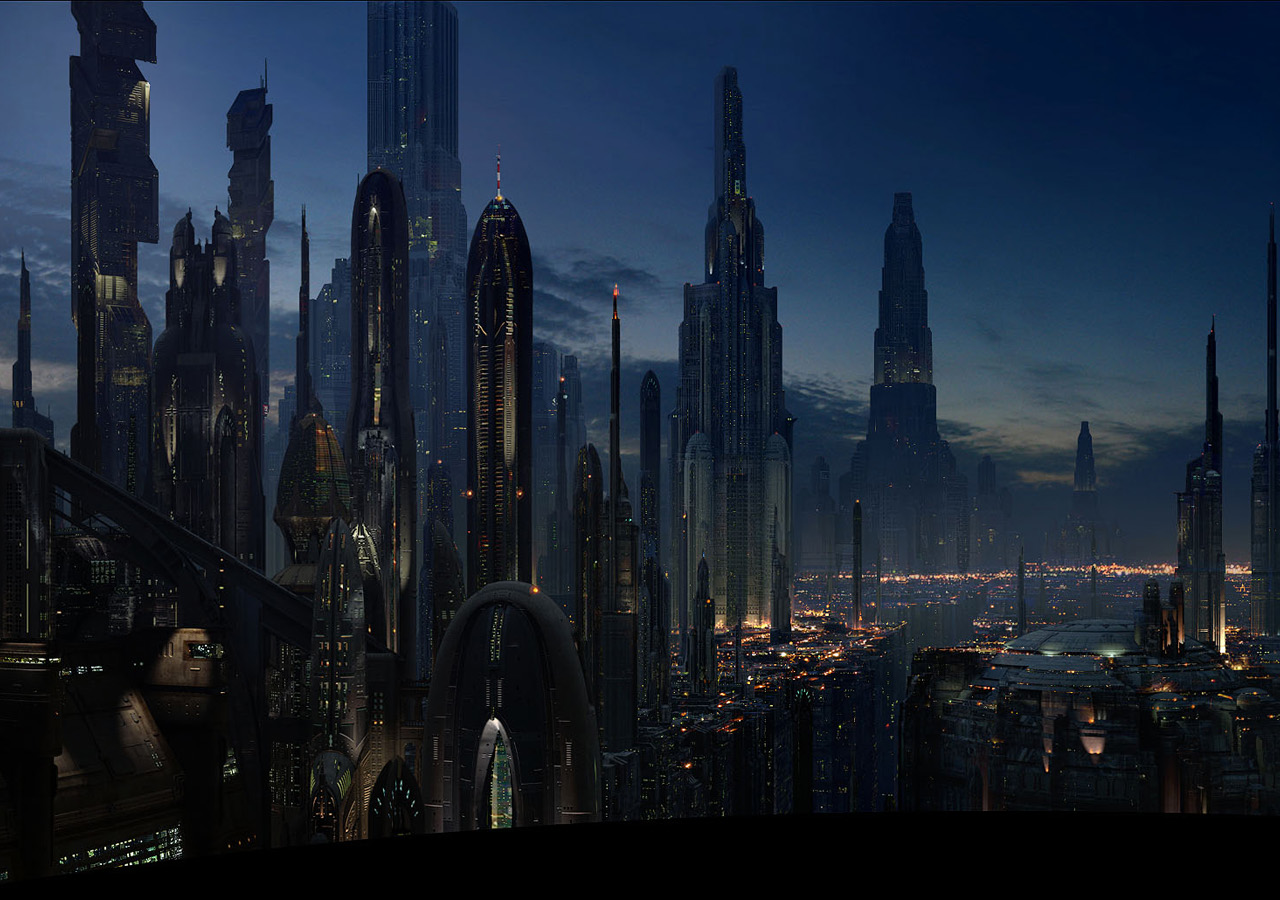
<file: index.html>
<!DOCTYPE html>
<html>
<head>

	<title>YOOO</title>
	<link href="https://fonts.googleapis.com/css?family=Russo+One" rel="stylesheet">

	<link href="https://fonts.googleapis.com/css?family=Geostar+Fill" rel="stylesheet">
		
	<link rel="stylesheet" type="text/css" href="assets/	css/reset.css">

	
	<link rel="stylesheet" href="https://maxcdn.bootstrapcdn.com/bootstrap/3.3.6/css/bootstrap.min.css" integrity="sha384-1q8mTJOASx8j1Au+a5WDVnPi2lkFfwwEAa8hDDdjZlpLegxhjVME1fgjWPGmkzs7" crossorigin="anonymous">


	<link rel="stylesheet" type="text/css" href="assets/css/style.css">

	<script   src="https://code.jquery.com/jquery-3.1.0.min.js"   integrity="sha256-cCueBR6CsyA4/9szpPfrX3s49M9vUU5BgtiJj06wt/s="   crossorigin="anonymous"></script>
</head>
<body>



</body>
<script type="text/javascript">
	

	$("document").ready(function(){

		var row0 = $("<div/>").addClass("row").attr("id", "character0");
		
		$("body").append(row0);

		var col0 = $("<div/>").addClass("col-sm-8").html("<h2>CLICK A CHARACTER TO START!");
		var col1 = $("<div/>").addClass("col-sm-4").attr("id", "theme").html("<h1>STAR WARS</h1>");

		$("#character0").append(col0, col1)
		


		var yoda = {
			Name: "Yoda",
			Attack: 25,
			Counterattack: 25,
			hp: 100,
			image: "yoda.jpeg"
		};

		var vader = {
			Name: "Darth Vader",
			Attack: 20,
			Counterattack: 20,
			hp: 100,
			image: "vader.jpeg"
		};

		var obi = {
			Name: "Obi-Wan",
			Attack: 15,
			Counterattack: 15,
			hp: 100,
			image: "obi.jpg"
		};


		var characterArray = [yoda, obi, vader];

		var row = $("<div/>").addClass("row").attr("id", "charactersRow");
		
		$("body").append(row);
		
		for (var i = 0; i < characterArray.length; i++) {

			var $characters = $("<div/>").addClass("col-sm-2 characters enemies first").attr('id', characterArray[i].Name).html('<span>' + characterArray[i].Name + '</span><img src=./assets/images/' + characterArray[i].image + ' class="img-responsive">' + '<span id=' + [i] + '> HP: ' + characterArray[i].hp + '</span>');

			$("#charactersRow").append($characters);
		// console.log($characters);

		}

		// RULES
		// var $instruction = $("<div/>").addClass("row").attr("id", "rulesRow");
		// $("body").append($instruction);
		// var $spaceCol = $("<div/>").addClass("col-sm-6").attr("id", "rulesSpace");
		// var $instructionCol = $("<div/>").addClass("col-sm-6").attr("id", "rules").html("<h2>CLICK A CHARACTER TO START!");
		// $("#rulesRow").append($spaceCol, $instructionCol);
		// RULES


		defenderPicked = false;
		charClicked = false;
		$(".enemies").click(function(){
			if (charClicked == true) {
				// IF YOUR CHARACTER HAS ALREADY BEEN CLICKED
				if (defenderPicked == false) {
					var div = $("<div/>").addClass("col-sm-3 remove").attr("id", "defenderDiv").html("<h2>Defender</h2>");
					var attackSpace = $("<div/>").addClass("col-sm-2 remove").attr("id", "battleSpace").html("<h2>ATTACK</h2><br><button id='attackbtn' type='button' class='btn btn-block btn-primary'>ATTACK</button>");
					$("#myCharacterRow").append(attackSpace);
					$("#myCharacterRow").append(div);
					$('#attackbtn').click(myFunction);
					var d = $(this).detach();
					$("#defenderDiv").append(d);
					d.removeClass("col-sm-2 enemies");
					d.addClass("defense");
					for (var i = 0; i < characterArray.length; i++) {
					if(characterArray[i].Name == $(this).attr("id")){
						badGuy = characterArray[i];
						badGuySpan = $("#" + [i]);
					}
				}

					defenderPicked = true;
				}
				else{

				};

				

			}
			// PICKING YOUR CHARACTER
			else {
				var myRow = $("<div/>").addClass("row myChar").attr("id", "myCharacterRow");
				var div = $("<div/>").addClass("col-sm-3").attr("id", "myCharacterDiv").html("<h2>" + "Your Character" + "</h2>");
				var enemyRow = $("<div/>").addClass("row").attr("id", "enemyCharacterRow").html("<h2>ENEMIES AVAILABLE TO ATTACK");
				
				$("body").append(myRow);
				$("body").append(enemyRow);

				// var enemyWords = $("<div/>").addClass("col-sm-6").html("<h2>ENEMIES AVAILABLE TO ATTACK");
				for (var i = 0; i < characterArray.length; i++) {
					if(characterArray[i].Name == $(this).attr("id")){
						goodGuy = characterArray[i];
						goodGuySpan = $("#" + [i]);
						// console.log(goodGuy);
					}
				}
				
				var m = $(this).detach();
				// console.log(this);
				var e = $(".characters").detach();
				
				$("#myCharacterRow").append(div);
				$("#myCharacterDiv").append(m);
				m.removeClass("col-sm-2 enemies");
				e.addClass("yo");
				// $("#enemyCharacterRow").append(enemyWords);
				$("#enemyCharacterRow").append(e);
				charClicked = true;
				// $(".characters").removeClass("first");
			};

		});
		function myFunction() {
  			badGuy.hp -= goodGuy.Attack;
  			badGuySpan.html(badGuy.hp);
  			goodGuy.hp -= badGuy.Counterattack;
  			goodGuySpan.html(goodGuy.hp)



  			if(goodGuy.hp < 1){
  				var reset = confirm("YOU LOSE! PLAY AGAIN?");
  				if (reset == true){
  					
  					function reset(){
					$("body").empty();
						var row0 = $("<div/>").addClass("row").attr("id", "character0");
				
					$("body").append(row0);

					var col0 = $("<div/>").addClass("col-sm-8").html("<h2>CLICK A CHARACTER TO START!");
					var col1 = $("<div/>").addClass("col-sm-4").attr("id", "theme").html("<h1>STAR WARS</h1>");

					$("#character0").append(col0, col1)
					


						var yoda = {
							Name: "Yoda",
							Attack: 25,
							Counterattack: 25,
							hp: 100,
							image: "yoda.jpeg"
						};

						var vader = {
							Name: "Darth Vader",
							Attack: 20,
							Counterattack: 20,
							hp: 100,
							image: "vader.jpeg"
						};

						var obi = {
							Name: "Obi-Wan",
							Attack: 15,
							Counterattack: 15,
							hp: 100,
							image: "obi.jpg"
						};


						var characterArray = [yoda, obi, vader];

						var row = $("<div/>").addClass("row").attr("id", "charactersRow");
						
						$("body").append(row);
					
						for (var i = 0; i < characterArray.length; i++) {

							var $characters = $("<div/>").addClass("col-sm-2 characters enemies first").attr('id', characterArray[i].Name).html('<span>' + characterArray[i].Name + '</span><img src=./assets/images/' + characterArray[i].image + ' class="img-responsive">' + '<span id=' + [i] + '> HP: ' + characterArray[i].hp + '</span>');

							$("#charactersRow").append($characters);
							// console.log($characters);
							defenderPicked = false;
							charClicked = false;

						}
					}

  					reset();
  				}
  			}

  			if(badGuy.hp < 1){
  				$(".remove").remove();
  				$(".remove").remove();
  				defenderPicked = false;

  			}


  			
  			// console.log(badGuy.hp);
  			// console.log(badGuySpan);
  			// console.log(goodGuySpan);
		}//FUNCTION END//

		// $("#attackbtn").click(function(){

		// 	console.log(goodGuy);
		// })


	});


</script>


</html>
</file>
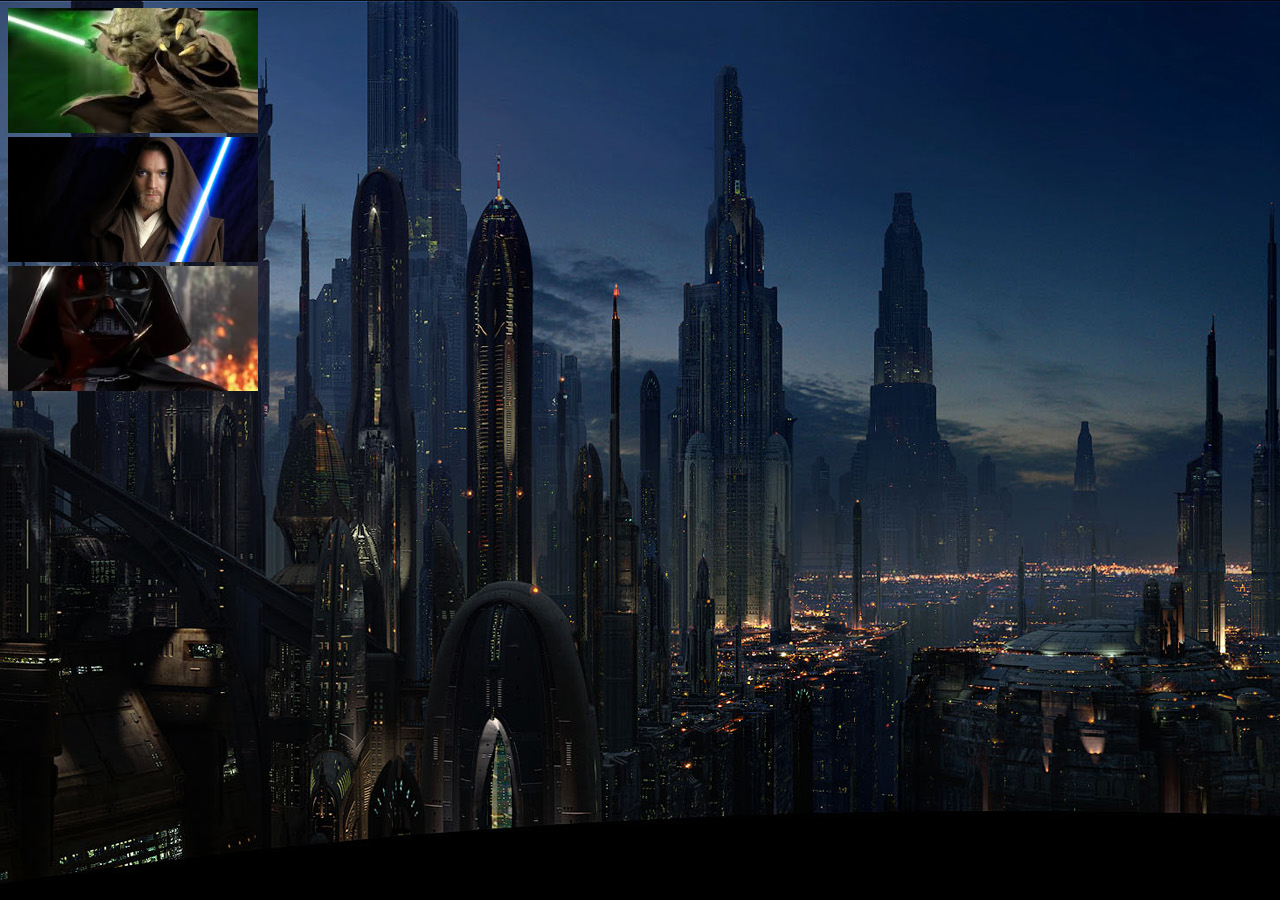
<file: index2.html>
<!DOCTYPE html>
<html>
<head>
	<title>YOOO</title>
	<link rel="stylesheet" href="https://maxcdn.bootstrapcdn.com/bootstrap/3.3.6/css/bootstrap.min.css" integrity="sha384-1q8mTJOASx8j1Au+a5WDVnPi2lkFfwwEAa8hDDdjZlpLegxhjVME1fgjWPGmkzs7" crossorigin="anonymous">

	<link rel="stylesheet" type="text/css" href="assets/css/style.css">

	<script   src="https://code.jquery.com/jquery-3.1.0.min.js"   integrity="sha256-cCueBR6CsyA4/9szpPfrX3s49M9vUU5BgtiJj06wt/s="   crossorigin="anonymous"></script>
</head>
<body>
	<div class="container">
		<div class="row" id="characters">
			<div class="col-sm-10">
				<div class="col-sm-4">
					<img ID="yodapic" class="profile " src="assets/images/yoda.jpeg" width="250px">
				</div>
				<div class="col-sm-4">
					<img ID="obipic" class="profile" src="assets/images/obi.jpg" width="250px">
				</div>
				<div class="col-sm-4">
					<img ID="vaderpic" class="profile" src="assets/images/vader.jpeg" width="250px">
				</div>
			</div>
		</div>
		<br>

		<div id="myDiv" class="row">
			
		</div>
		<div id="enemyDiv">
			
		</div>
	</div>




</body>
<script type="text/javascript">
	yoda = {
		attack: 25,
		hp: 100,



	}

	obi = {
		attack: 15,
		hp: 100,
	}

	vader = {
		attack: 20,
		hp: 100,
	}
	myCharacter = "";
	function pickCharacter(){
		if(myCharacter == ""){
			$("#yodapic").click(function(){
				myCharacter = yoda;
				var img = $("#yodapic");
				$("#myDiv").append(img);
			});
			$("#vaderpic").click(function(){
				myCharacter = vader;
				var img = $("#vaderpic");
				$("#myDiv").append(img);
			});
			$("#obipic").click(function(){
				pickCharacter(obi);
				var img = $("#obipic");
				$("#myDiv").append(img);
			});
		}
	};
	pickCharacter();
		
		



</script>
</html>
</file>
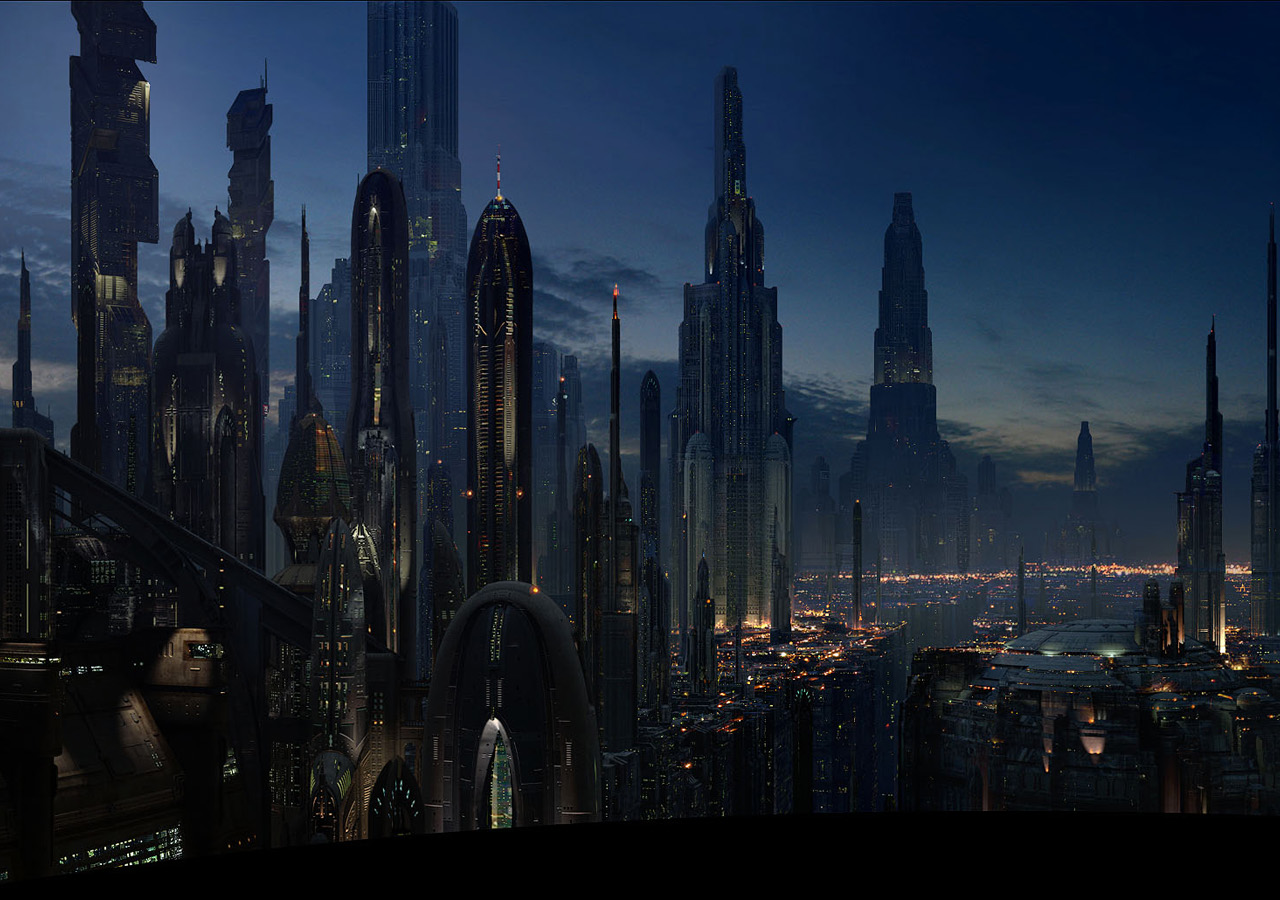
<file: index3.html>
<!DOCTYPE html>
<html>
<head>

	<title>YOOO</title>
	<link href="https://fonts.googleapis.com/css?family=Russo+One" rel="stylesheet">

	<link href="https://fonts.googleapis.com/css?family=Geostar+Fill" rel="stylesheet">
		
	<link rel="stylesheet" type="text/css" href="assets/	css/reset.css">

	
	<link rel="stylesheet" href="https://maxcdn.bootstrapcdn.com/bootstrap/3.3.6/css/bootstrap.min.css" integrity="sha384-1q8mTJOASx8j1Au+a5WDVnPi2lkFfwwEAa8hDDdjZlpLegxhjVME1fgjWPGmkzs7" crossorigin="anonymous">


	<link rel="stylesheet" type="text/css" href="assets/css/style.css">

	<script   src="https://code.jquery.com/jquery-3.1.0.min.js"   integrity="sha256-cCueBR6CsyA4/9szpPfrX3s49M9vUU5BgtiJj06wt/s="   crossorigin="anonymous"></script>
</head>
<body>



</body>
<script type="text/javascript">
	

	$("document").ready(function(){

		var row0 = $("<div/>").addClass("row").attr("id", "character0");
		
		$("body").append(row0);

		var col0 = $("<div/>").addClass("col-sm-8").html("<h2>CLICK A CHARACTER TO START!");
		var col1 = $("<div/>").addClass("col-sm-4").attr("id", "theme").html("<h1>STAR WARS</h1>");

		$("#character0").append(col0, col1)
		


		var yoda = {
			Name: "Yoda",
			Attack: 25,
			Counterattack: 25,
			hp: 100,
			image: "yoda.jpeg"
		};

		var vader = {
			Name: "Darth Vader",
			Attack: 20,
			Counterattack: 20,
			hp: 100,
			image: "vader.jpeg"
		};

		var obi = {
			Name: "Obi-Wan",
			Attack: 15,
			Counterattack: 15,
			hp: 100,
			image: "obi.jpg"
		};


		var characterArray = [yoda, obi, vader];

		var row = $("<div/>").addClass("row").attr("id", "charactersRow");
		
		$("body").append(row);
		
		for (var i = 0; i < characterArray.length; i++) {

			var $characters = $("<div/>").addClass("col-sm-2 characters enemies first").attr('id', characterArray[i].Name).html('<span>' + characterArray[i].Name + '</span><img src=./assets/images/' + characterArray[i].image + ' class="img-responsive">' + '<span id=' + [i] + '> HP: ' + characterArray[i].hp + '</span>');

			$("#charactersRow").append($characters);
		// console.log($characters);

		}

		// RULES
		// var $instruction = $("<div/>").addClass("row").attr("id", "rulesRow");
		// $("body").append($instruction);
		// var $spaceCol = $("<div/>").addClass("col-sm-6").attr("id", "rulesSpace");
		// var $instructionCol = $("<div/>").addClass("col-sm-6").attr("id", "rules").html("<h2>CLICK A CHARACTER TO START!");
		// $("#rulesRow").append($spaceCol, $instructionCol);
		// RULES


		defenderPicked = false;
		charClicked = false;
		$(".enemies").click(function(){
			if (charClicked == true) {
				// IF YOUR CHARACTER HAS ALREADY BEEN CLICKED
				if (defenderPicked == false) {
					var div = $("<div/>").addClass("col-sm-3 remove").attr("id", "defenderDiv").html("<h2>Defender</h2>");
					var attackSpace = $("<div/>").addClass("col-sm-2 remove").attr("id", "battleSpace").html("<h2>ATTACK</h2><br><button id='attackbtn' type='button' class='btn btn-block btn-primary'>ATTACK</button>");
					$("#myCharacterRow").append(attackSpace);
					$("#myCharacterRow").append(div);
					$('#attackbtn').click(myFunction);
					var d = $(this).detach();
					$("#defenderDiv").append(d);
					d.removeClass("col-sm-2 enemies");
					d.addClass("defense");
					for (var i = 0; i < characterArray.length; i++) {
					if(characterArray[i].Name == $(this).attr("id")){
						badGuy = characterArray[i];
						badGuySpan = $("#" + [i]);
					}
				}

					defenderPicked = true;
				}
				else{

				};

				

			}
			// PICKING YOUR CHARACTER
			else {
				var myRow = $("<div/>").addClass("row myChar").attr("id", "myCharacterRow");
				var div = $("<div/>").addClass("col-sm-3").attr("id", "myCharacterDiv").html("<h2>" + "Your Character" + "</h2>");
				var enemyRow = $("<div/>").addClass("row").attr("id", "enemyCharacterRow").html("<h2>ENEMIES AVAILABLE TO ATTACK");
				
				$("body").append(myRow);
				$("body").append(enemyRow);

				// var enemyWords = $("<div/>").addClass("col-sm-6").html("<h2>ENEMIES AVAILABLE TO ATTACK");
				for (var i = 0; i < characterArray.length; i++) {
					if(characterArray[i].Name == $(this).attr("id")){
						goodGuy = characterArray[i];
						goodGuySpan = $("#" + [i]);
						// console.log(goodGuy);
					}
				}
				
				var m = $(this).detach();
				// console.log(this);
				var e = $(".characters").detach();
				
				$("#myCharacterRow").append(div);
				$("#myCharacterDiv").append(m);
				m.removeClass("col-sm-2 enemies");
				e.addClass("yo");
				
				$("#enemyCharacterRow").append(e);
				charClicked = true;
				
			};

		});
		function myFunction() {
  			badGuy.hp -= goodGuy.Attack;
  			badGuySpan.html(badGuy.hp);
  			goodGuy.hp -= badGuy.Counterattack;
  			goodGuySpan.html(goodGuy.hp)
  			goodGuy.Attack += 20;



  			if(goodGuy.hp < 1){
  				var reset = confirm("YOU LOSE! PLAY AGAIN?");
  				if (reset == true){
  					
  					function reset(){
					$("body").empty();
						var row0 = $("<div/>").addClass("row").attr("id", "character0");
				
					$("body").append(row0);

					var col0 = $("<div/>").addClass("col-sm-8").html("<h2>CLICK A CHARACTER TO START!");
					var col1 = $("<div/>").addClass("col-sm-4").attr("id", "theme").html("<h1>STAR WARS</h1>");

					$("#character0").append(col0, col1)
					


						var yoda = {
							Name: "Yoda",
							Attack: 25,
							Counterattack: 25,
							hp: 100,
							image: "yoda.jpeg"
						};

						var vader = {
							Name: "Darth Vader",
							Attack: 20,
							Counterattack: 20,
							hp: 100,
							image: "vader.jpeg"
						};

						var obi = {
							Name: "Obi-Wan",
							Attack: 15,
							Counterattack: 15,
							hp: 100,
							image: "obi.jpg"
						};


						var characterArray = [yoda, obi, vader];

						var row = $("<div/>").addClass("row").attr("id", "charactersRow");
						
						$("body").append(row);
					
						for (var i = 0; i < characterArray.length; i++) {

							var $characters = $("<div/>").addClass("col-sm-2 characters enemies first").attr('id', characterArray[i].Name).html('<span>' + characterArray[i].Name + '</span><img src=./assets/images/' + characterArray[i].image + ' class="img-responsive">' + '<span id=' + [i] + '> HP: ' + characterArray[i].hp + '</span>');

							$("#charactersRow").append($characters);
							// console.log($characters);
							defenderPicked = false;
							charClicked = false;

						}
					}

  					reset();
  				}
  			}

  			if(badGuy.hp < 1){
  				$(".remove").remove();
  				$(".remove").remove();
  				defenderPicked = false;

  			}


  			
  			// console.log(badGuy.hp);
  			// console.log(badGuySpan);
  			// console.log(goodGuySpan);
		}//FUNCTION END//

		// $("#attackbtn").click(function(){

		// 	console.log(goodGuy);
		// })


	});


</script>


</html>
</file>
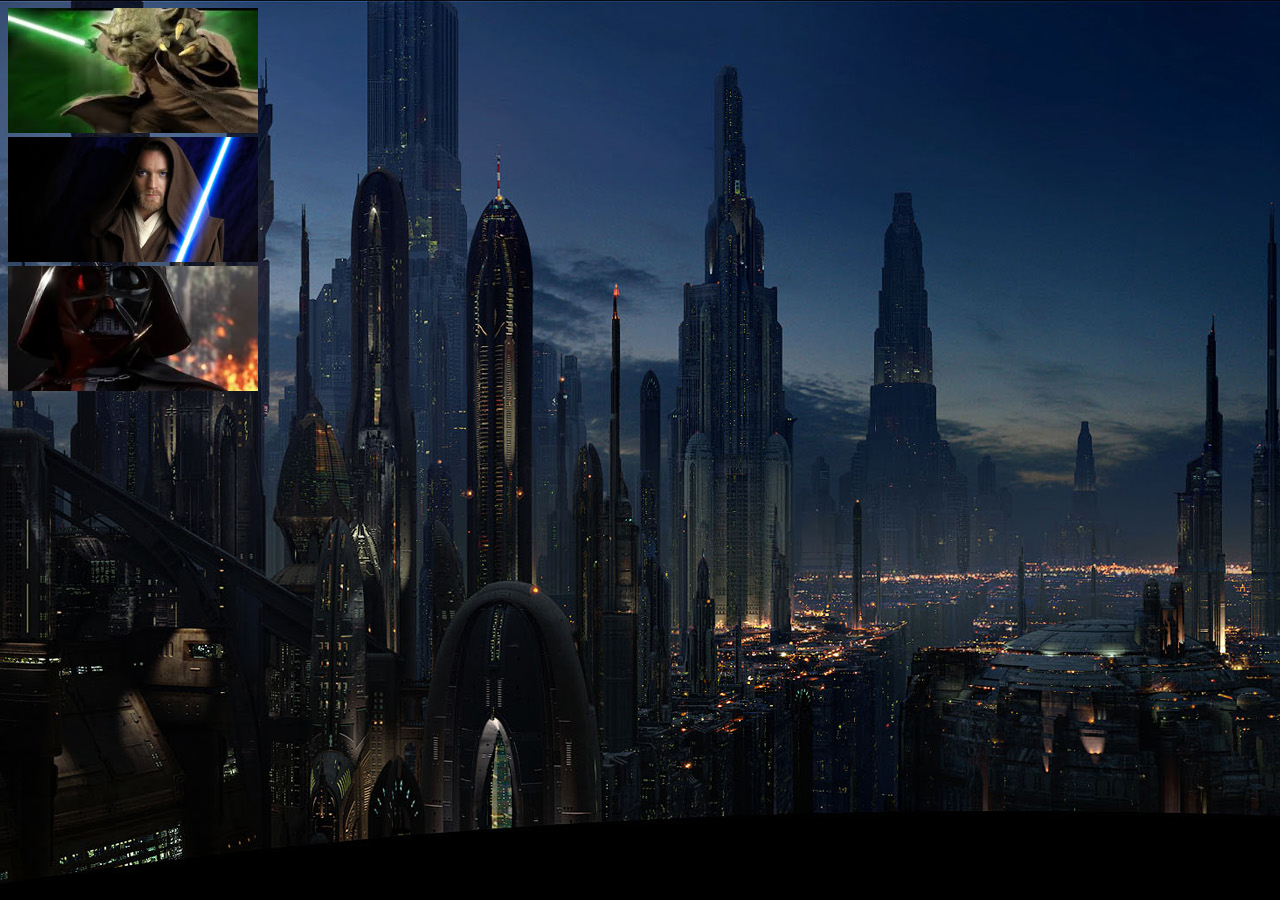
<file: index4.html>
<!DOCTYPE html>
<html>
<head>
	<!-- Latest compiled and minified CSS -->
	<link rel="stylesheet" href="https://maxcdn.bootstrapcdn.com/bootstrap/3.3.6/css/bootstrap.min.css" integrity="sha384-1q8mTJOASx8j1Au+a5WDVnPi2lkFfwwEAa8hDDdjZlpLegxhjVME1fgjWPGmkzs7" crossorigin="anonymous">

	<link rel="stylesheet" type="text/css" href="assets/css/style.css">

	<title>RPG GAME</title>
</head>
<body>
	<div class="container">
		<div class="row" id="characters">
			<div class="col-sm-10">
				<div class="col-sm-4">
					<img ID="yodapic" class="profile " src="assets/images/yoda.jpeg" width="250px">
				</div>
				<div class="col-sm-4">
					<img ID="obipic" class="profile" src="assets/images/obi.jpg" width="250px">
				</div>
				<div class="col-sm-4">
					<img ID="vaderpic" class="profile" src="assets/images/vader.jpeg" width="250px">
				</div>
			</div>
		</div>
		<br>

		<div id="myDiv" class="row">
			
		</div>
		<div id="enemyDiv">
			
		</div>
	</div>


</body>
<script   src="https://code.jquery.com/jquery-3.1.0.min.js"   integrity="sha256-cCueBR6CsyA4/9szpPfrX3s49M9vUU5BgtiJj06wt/s="   crossorigin="anonymous"></script>



<script type="text/javascript">
	
myCharacter = "";

	yoda = {
		attack: 25,
		hp: 100,

	}

	obi = {
		attack: 15,
		hp: 100,
	}

	vader = {
		attack: 20,
		hp: 100,
	}


	$("#yodapic").click(function(){
		if(myCharacter == ""){
			pickCharacter(yoda);
			var img = $("#yodapic");
			// $("#characters").remove(img);
			$("#myDiv").append(img);
			$("#myDiv").append()
		}
		else{
			enemyCharacter(yoda);


		}
	})


	$("#obipic").click(function(){
		pickCharacter(obi);
		var img = $("#obipic");
		$("#myDiv").append(img);
	})

	$("#vaderpic").click(function(){
		pickCharacter(vader);
		var img = $("#vaderpic");
		$("#myDiv").append(img);
	})


	function pickCharacter(x){
		myCharacter = x;
		console.log(myCharacter);
	}

	function enemyCharacter(x){
		enemyCharacter = x;
		console.log(enemyCharacter);
	}

	// function placeCharacter(x){
	// 	var img = $("<img></img>").attr('id', 'attacker').
	// 	$("#myDiv").append(img);
	// }



</script>


</html>
</file>
<file: assets/css/style.css>
body{
	background-image: url(../images/background.jpg);

	max-width: 100%;
	/*overflow: hidden;*/
}

#theme{
	font-family: 'Russo One', sans-serif;
	color: yellow;
}

h1{

	font-size: 4em;
}

.characters{
	/*overflow: auto;*/
/*	min-height: 200px;*/
	/*color: #cccccc;*/
	background-color: #ffffff;
	padding: 5px;
	margin: 20px;
	border: 5px solid green;
	font-family: 'Geostar Fill', cursive;
	font-weight: bold;
	text-align: center;
}

.characters img{
	margin: auto;
}

/*
#obipic{
	max-width: 400px;

}*/
.col-sm-3{
	text-align: center;
}
/*.row{
	overflow: auto;
}*/
#charactersRow img{
	max-height: 
}

#myCharacterDiv{
	text-align: center;
	margin: 0 10px;


		/*float: top;*/
}
h2{
	float: top;
	color: yellow;
	font-family: 'Russo One', sans-serif;
	text-align: center;
}

#enemyCharacterRow h2{
	position: relative;
	left:2.5%;
	text-align: left;
}

.yo{
	background-color: red;
}
.defense{
	background-color: black;
	color: white;
}
</file>
